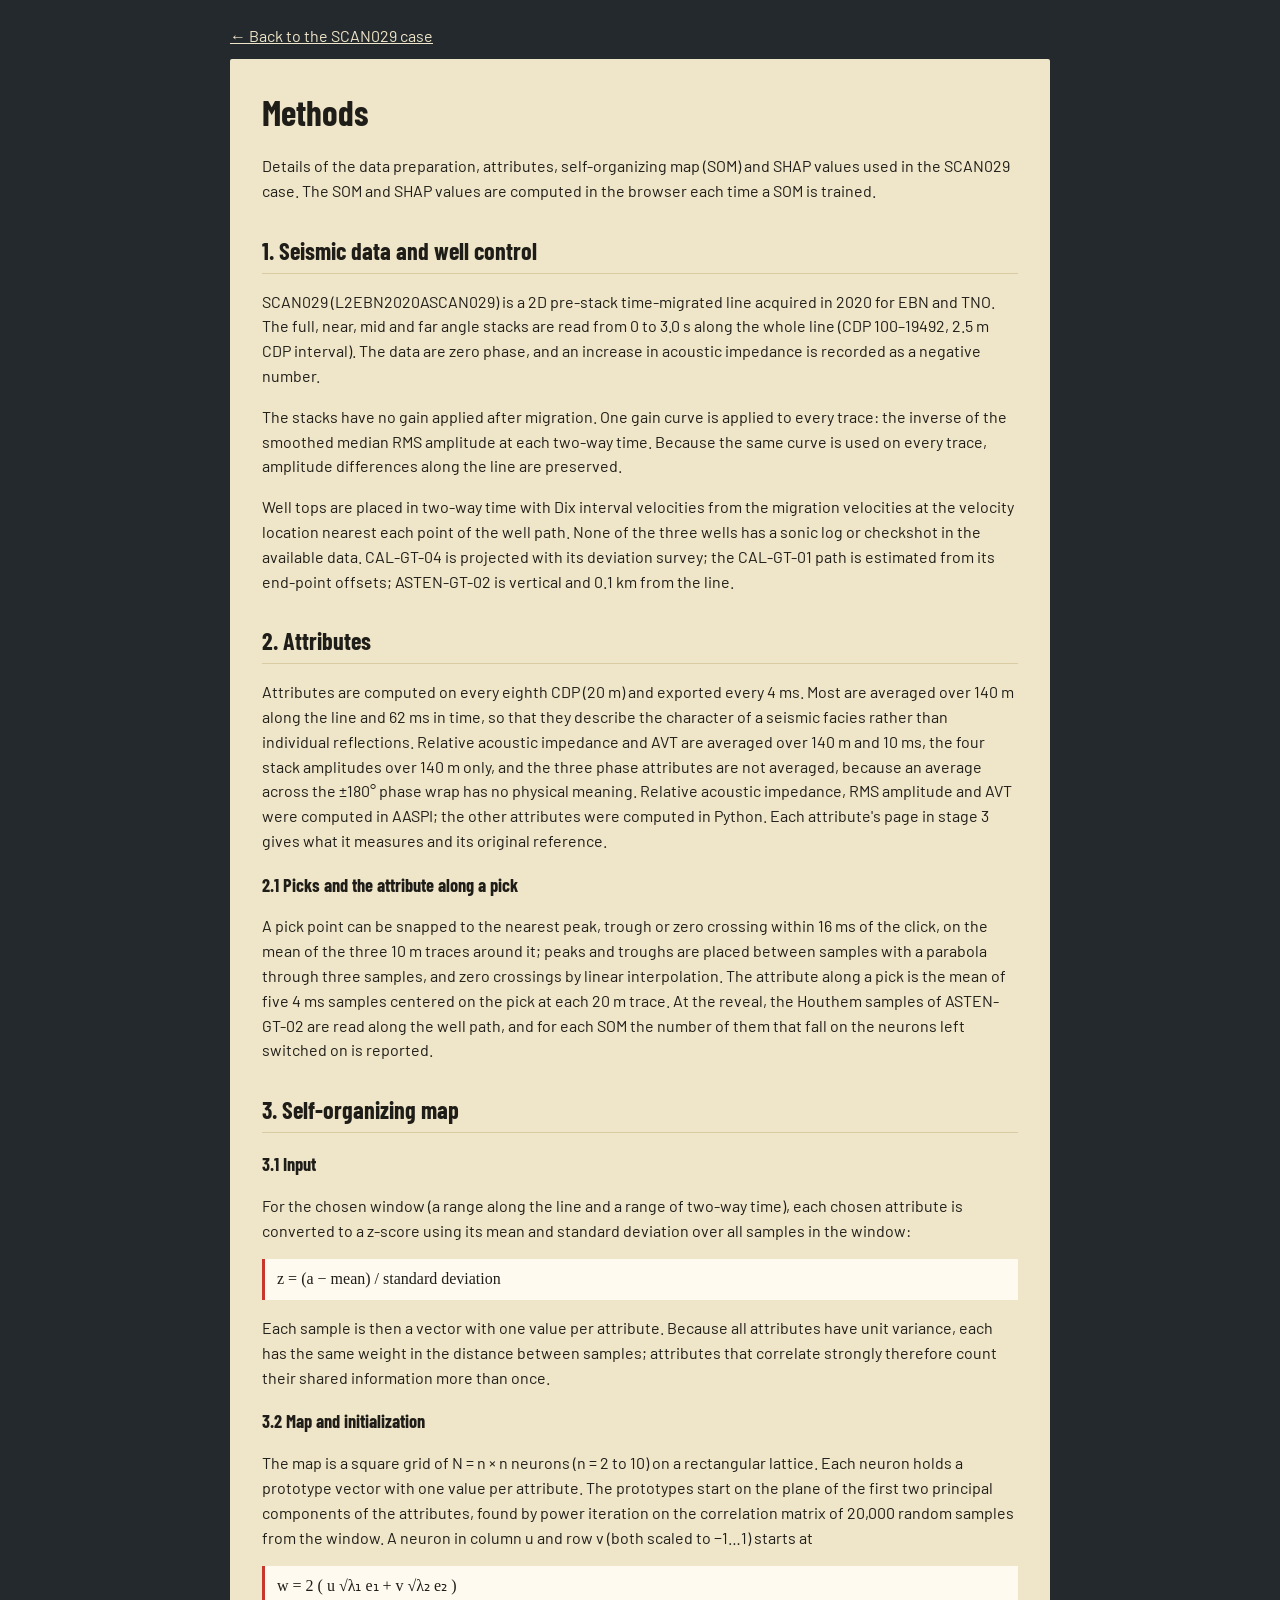
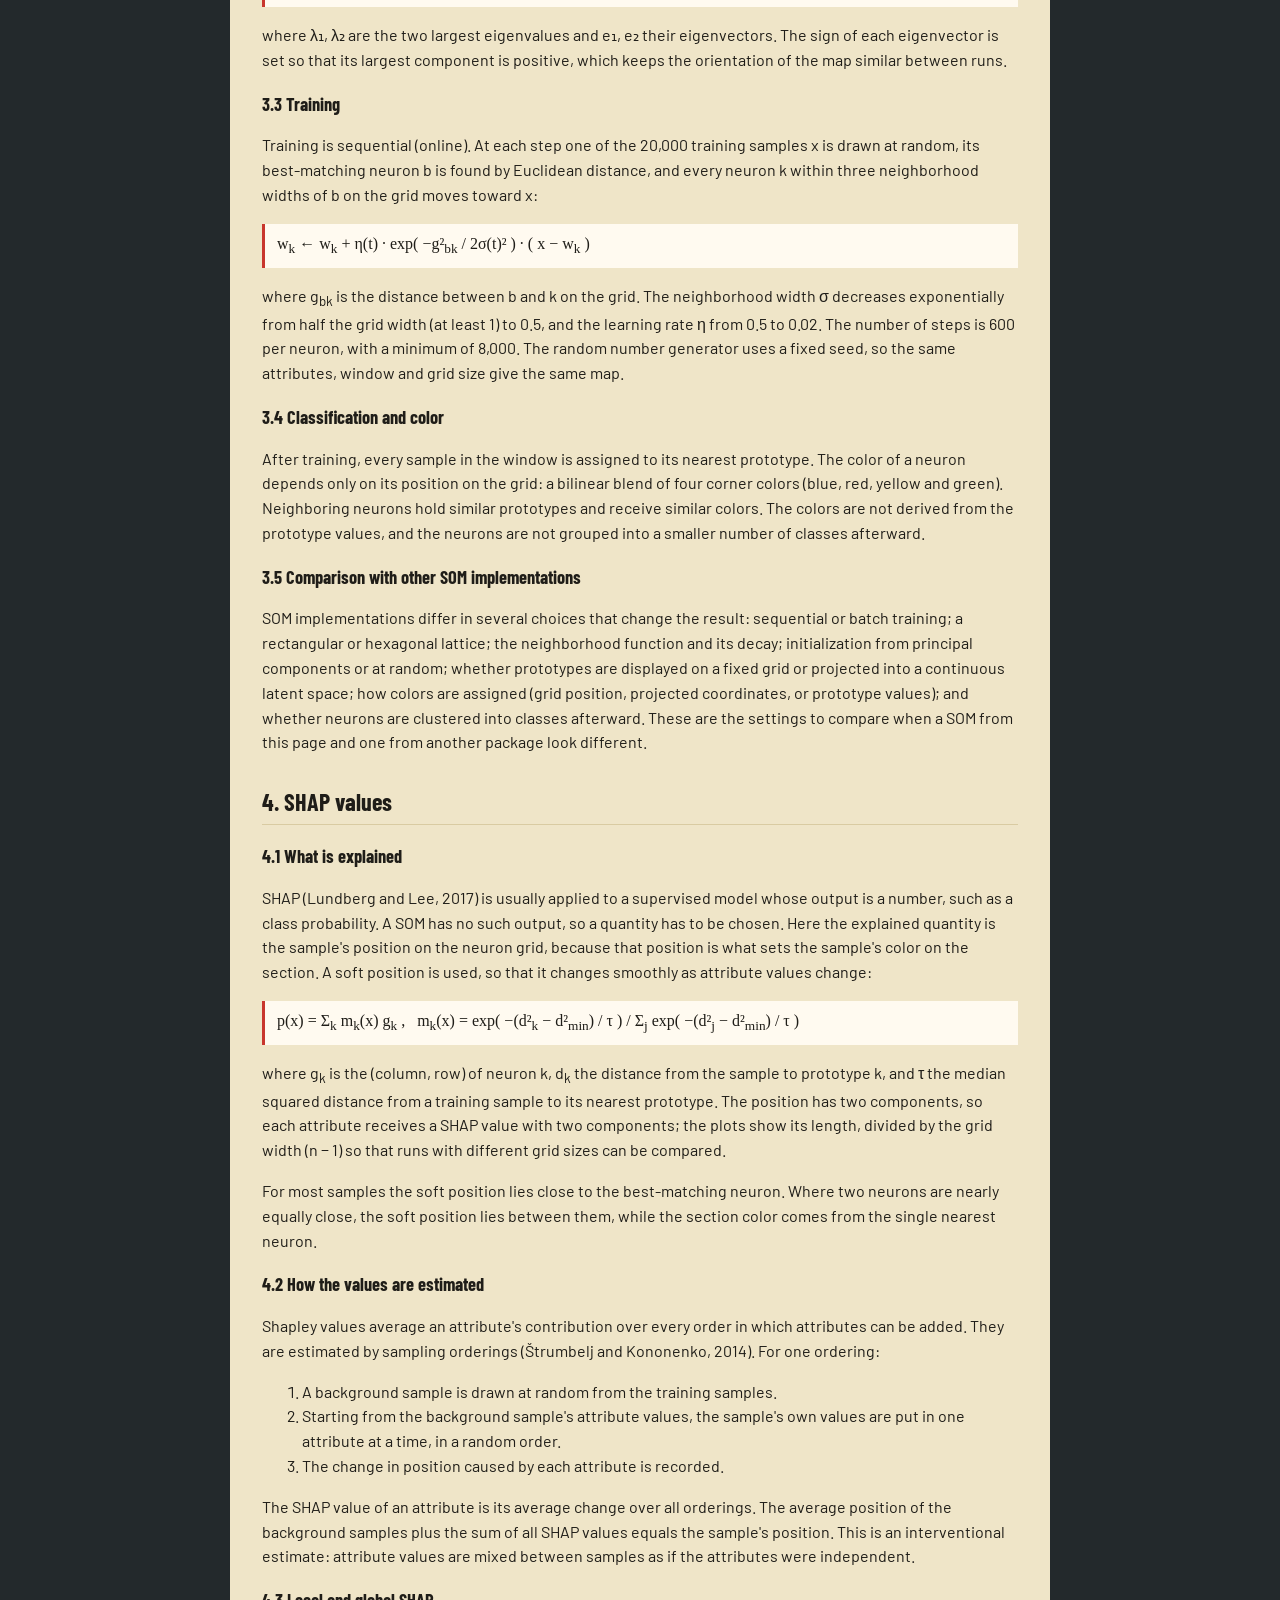
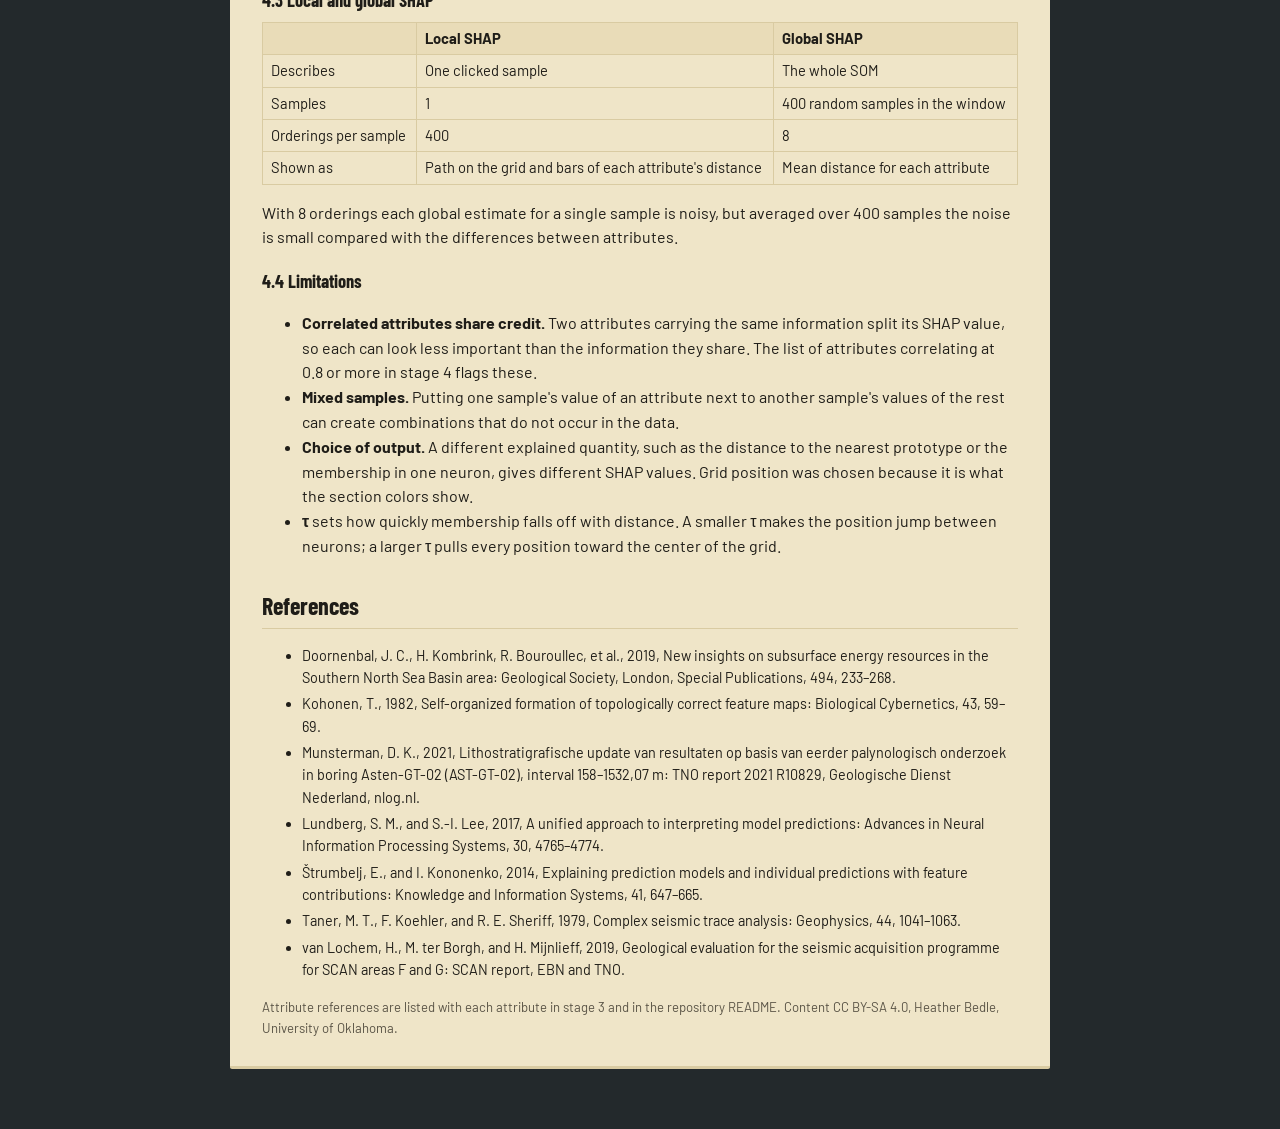
<file: methods.html>
<!doctype html>
<html lang="en">
<head>
<meta charset="utf-8">
<meta name="viewport" content="width=device-width, initial-scale=1">
<title>Methods · The SCAN029 case</title>
<link rel="preconnect" href="https://fonts.googleapis.com">
<link rel="preconnect" href="https://fonts.gstatic.com" crossorigin>
<link href="https://fonts.googleapis.com/css2?family=Barlow+Condensed:wght@600;700&family=Barlow:wght@400;500;600&display=swap" rel="stylesheet">
<link rel="stylesheet" href="css/style.css">
<style>
  body{background:var(--board)}
  .methods-page{max-width:860px;margin:0 auto;padding:24px 20px 60px}
  .methods-page article{background:var(--paper);color:var(--ink);padding:28px 32px;border-radius:2px;border-bottom:3px solid var(--paper-edge)}
  .methods-page h1{font-family:var(--font-display);font-size:2.2rem;margin:0 0 4px}
  .methods-page h2{font-family:var(--font-display);font-size:1.5rem;margin:30px 0 8px;border-bottom:1px solid var(--paper-edge);padding-bottom:4px}
  .methods-page h3{font-family:var(--font-display);font-size:1.15rem;margin:18px 0 4px}
  .methods-page p,.methods-page li{line-height:1.55}
  .methods-page .eq{font-family:Georgia,serif;background:#fffaf0;border-left:3px solid var(--thread);padding:8px 12px;margin:8px 0;overflow-x:auto}
  .methods-page table{border-collapse:collapse;width:100%;margin:8px 0;font-size:.92rem}
  .methods-page th,.methods-page td{border:1px solid var(--paper-edge);padding:5px 8px;text-align:left;vertical-align:top}
  .methods-page th{background:#e9dcb8}
  .methods-page .back{color:var(--paper);display:inline-block;margin-bottom:12px}
  .methods-page .refs li{font-size:.9rem;margin-bottom:4px}
</style>
</head>
<body>
<main class="methods-page">
<a class="back" href="index.html">← Back to the SCAN029 case</a>
<article>
<h1>Methods</h1>
<p>Details of the data preparation, attributes, self-organizing map (SOM) and SHAP values used in the SCAN029 case. The SOM and SHAP values are computed in the browser each time a SOM is trained.</p>

<h2>1. Seismic data and well control</h2>
<p>SCAN029 (L2EBN2020ASCAN029) is a 2D pre-stack time-migrated line acquired in 2020 for EBN and TNO. The full, near, mid and far angle stacks are read from 0 to 3.0 s along the whole line (CDP 100–19492, 2.5 m CDP interval). The data are zero phase, and an increase in acoustic impedance is recorded as a negative number.</p>
<p>The stacks have no gain applied after migration. One gain curve is applied to every trace: the inverse of the smoothed median RMS amplitude at each two-way time. Because the same curve is used on every trace, amplitude differences along the line are preserved.</p>
<p>Well tops are placed in two-way time with Dix interval velocities from the migration velocities at the velocity location nearest each point of the well path. None of the three wells has a sonic log or checkshot in the available data. CAL-GT-04 is projected with its deviation survey; the CAL-GT-01 path is estimated from its end-point offsets; ASTEN-GT-02 is vertical and 0.1 km from the line.</p>

<h2>2. Attributes</h2>
<p>Attributes are computed on every eighth CDP (20 m) and exported every 4 ms. Most are averaged over 140 m along the line and 62 ms in time, so that they describe the character of a seismic facies rather than individual reflections. Relative acoustic impedance and AVT are averaged over 140 m and 10 ms, the four stack amplitudes over 140 m only, and the three phase attributes are not averaged, because an average across the ±180° phase wrap has no physical meaning. Relative acoustic impedance, RMS amplitude and AVT were computed in AASPI; the other attributes were computed in Python. Each attribute's page in stage 3 gives what it measures and its original reference.</p>

<h3>2.1 Picks and the attribute along a pick</h3>
<p>A pick point can be snapped to the nearest peak, trough or zero crossing within 16 ms of the click, on the mean of the three 10 m traces around it; peaks and troughs are placed between samples with a parabola through three samples, and zero crossings by linear interpolation. The attribute along a pick is the mean of five 4 ms samples centered on the pick at each 20 m trace. At the reveal, the Houthem samples of ASTEN-GT-02 are read along the well path, and for each SOM the number of them that fall on the neurons left switched on is reported.</p>

<h2>3. Self-organizing map</h2>
<h3>3.1 Input</h3>
<p>For the chosen window (a range along the line and a range of two-way time), each chosen attribute is converted to a z-score using its mean and standard deviation over all samples in the window:</p>
<p class="eq">z = (a − mean) / standard deviation</p>
<p>Each sample is then a vector with one value per attribute. Because all attributes have unit variance, each has the same weight in the distance between samples; attributes that correlate strongly therefore count their shared information more than once.</p>

<h3>3.2 Map and initialization</h3>
<p>The map is a square grid of N = n × n neurons (n = 2 to 10) on a rectangular lattice. Each neuron holds a prototype vector with one value per attribute. The prototypes start on the plane of the first two principal components of the attributes, found by power iteration on the correlation matrix of 20,000 random samples from the window. A neuron in column u and row v (both scaled to −1…1) starts at</p>
<p class="eq">w = 2 ( u √λ₁ e₁ + v √λ₂ e₂ )</p>
<p>where λ₁, λ₂ are the two largest eigenvalues and e₁, e₂ their eigenvectors. The sign of each eigenvector is set so that its largest component is positive, which keeps the orientation of the map similar between runs.</p>

<h3>3.3 Training</h3>
<p>Training is sequential (online). At each step one of the 20,000 training samples x is drawn at random, its best-matching neuron b is found by Euclidean distance, and every neuron k within three neighborhood widths of b on the grid moves toward x:</p>
<p class="eq">w<sub>k</sub> ← w<sub>k</sub> + η(t) · exp( −g²<sub>bk</sub> / 2σ(t)² ) · ( x − w<sub>k</sub> )</p>
<p>where g<sub>bk</sub> is the distance between b and k on the grid. The neighborhood width σ decreases exponentially from half the grid width (at least 1) to 0.5, and the learning rate η from 0.5 to 0.02. The number of steps is 600 per neuron, with a minimum of 8,000. The random number generator uses a fixed seed, so the same attributes, window and grid size give the same map.</p>

<h3>3.4 Classification and color</h3>
<p>After training, every sample in the window is assigned to its nearest prototype. The color of a neuron depends only on its position on the grid: a bilinear blend of four corner colors (blue, red, yellow and green). Neighboring neurons hold similar prototypes and receive similar colors. The colors are not derived from the prototype values, and the neurons are not grouped into a smaller number of classes afterward.</p>

<h3>3.5 Comparison with other SOM implementations</h3>
<p>SOM implementations differ in several choices that change the result: sequential or batch training; a rectangular or hexagonal lattice; the neighborhood function and its decay; initialization from principal components or at random; whether prototypes are displayed on a fixed grid or projected into a continuous latent space; how colors are assigned (grid position, projected coordinates, or prototype values); and whether neurons are clustered into classes afterward. These are the settings to compare when a SOM from this page and one from another package look different.</p>

<h2>4. SHAP values</h2>
<h3>4.1 What is explained</h3>
<p>SHAP (Lundberg and Lee, 2017) is usually applied to a supervised model whose output is a number, such as a class probability. A SOM has no such output, so a quantity has to be chosen. Here the explained quantity is the sample's position on the neuron grid, because that position is what sets the sample's color on the section. A soft position is used, so that it changes smoothly as attribute values change:</p>
<p class="eq">p(x) = Σ<sub>k</sub> m<sub>k</sub>(x) g<sub>k</sub> ,&nbsp;&nbsp; m<sub>k</sub>(x) = exp( −(d²<sub>k</sub> − d²<sub>min</sub>) / τ ) / Σ<sub>j</sub> exp( −(d²<sub>j</sub> − d²<sub>min</sub>) / τ )</p>
<p>where g<sub>k</sub> is the (column, row) of neuron k, d<sub>k</sub> the distance from the sample to prototype k, and τ the median squared distance from a training sample to its nearest prototype. The position has two components, so each attribute receives a SHAP value with two components; the plots show its length, divided by the grid width (n − 1) so that runs with different grid sizes can be compared.</p>
<p>For most samples the soft position lies close to the best-matching neuron. Where two neurons are nearly equally close, the soft position lies between them, while the section color comes from the single nearest neuron.</p>

<h3>4.2 How the values are estimated</h3>
<p>Shapley values average an attribute's contribution over every order in which attributes can be added. They are estimated by sampling orderings (Štrumbelj and Kononenko, 2014). For one ordering:</p>
<ol>
  <li>A background sample is drawn at random from the training samples.</li>
  <li>Starting from the background sample's attribute values, the sample's own values are put in one attribute at a time, in a random order.</li>
  <li>The change in position caused by each attribute is recorded.</li>
</ol>
<p>The SHAP value of an attribute is its average change over all orderings. The average position of the background samples plus the sum of all SHAP values equals the sample's position. This is an interventional estimate: attribute values are mixed between samples as if the attributes were independent.</p>

<h3>4.3 Local and global SHAP</h3>
<table>
  <tr><th></th><th>Local SHAP</th><th>Global SHAP</th></tr>
  <tr><td>Describes</td><td>One clicked sample</td><td>The whole SOM</td></tr>
  <tr><td>Samples</td><td>1</td><td>400 random samples in the window</td></tr>
  <tr><td>Orderings per sample</td><td>400</td><td>8</td></tr>
  <tr><td>Shown as</td><td>Path on the grid and bars of each attribute's distance</td><td>Mean distance for each attribute</td></tr>
</table>
<p>With 8 orderings each global estimate for a single sample is noisy, but averaged over 400 samples the noise is small compared with the differences between attributes.</p>

<h3>4.4 Limitations</h3>
<ul>
  <li><strong>Correlated attributes share credit.</strong> Two attributes carrying the same information split its SHAP value, so each can look less important than the information they share. The list of attributes correlating at 0.8 or more in stage 4 flags these.</li>
  <li><strong>Mixed samples.</strong> Putting one sample's value of an attribute next to another sample's values of the rest can create combinations that do not occur in the data.</li>
  <li><strong>Choice of output.</strong> A different explained quantity, such as the distance to the nearest prototype or the membership in one neuron, gives different SHAP values. Grid position was chosen because it is what the section colors show.</li>
  <li><strong>τ</strong> sets how quickly membership falls off with distance. A smaller τ makes the position jump between neurons; a larger τ pulls every position toward the center of the grid.</li>
</ul>

<h2>References</h2>
<ul class="refs">
  <li>Doornenbal, J. C., H. Kombrink, R. Bouroullec, et al., 2019, New insights on subsurface energy resources in the Southern North Sea Basin area: Geological Society, London, Special Publications, 494, 233–268.</li>
  <li>Kohonen, T., 1982, Self-organized formation of topologically correct feature maps: Biological Cybernetics, 43, 59–69.</li>
  <li>Munsterman, D. K., 2021, Lithostratigrafische update van resultaten op basis van eerder palynologisch onderzoek in boring Asten-GT-02 (AST-GT-02), interval 158–1532,07 m: TNO report 2021 R10829, Geologische Dienst Nederland, nlog.nl.</li>
  <li>Lundberg, S. M., and S.-I. Lee, 2017, A unified approach to interpreting model predictions: Advances in Neural Information Processing Systems, 30, 4765–4774.</li>
  <li>Štrumbelj, E., and I. Kononenko, 2014, Explaining prediction models and individual predictions with feature contributions: Knowledge and Information Systems, 41, 647–665.</li>
  <li>Taner, M. T., F. Koehler, and R. E. Sheriff, 1979, Complex seismic trace analysis: Geophysics, 44, 1041–1063.</li>
  <li>van Lochem, H., M. ter Borgh, and H. Mijnlieff, 2019, Geological evaluation for the seismic acquisition programme for SCAN areas F and G: SCAN report, EBN and TNO.</li>
</ul>
<p class="small">Attribute references are listed with each attribute in stage 3 and in the repository README. Content CC BY-SA 4.0, Heather Bedle, University of Oklahoma.</p>
</article>
</main>
<script data-goatcounter="https://hbedle.goatcounter.com/count" async src="//gc.zgo.at/count.js"></script>
</body>
</html>
</file>
<file: css/style.css>
:root{
  --board:#23292c; --board-2:#2c3438; --line:#3b4549;
  --paper:#efe5c8; --paper-edge:#d9cba2; --ink:#1f1d18; --ink-soft:#5a5446;
  --thread:#c8362d; --chalk:#dfe6e9; --chalk-dim:#9fb0b6;
  --font-display:"Barlow Condensed","Arial Narrow",Arial,sans-serif;
  --font-body:"Barlow","Helvetica Neue",Arial,sans-serif;
}
*{box-sizing:border-box}
html,body{margin:0;background:var(--board);color:var(--chalk);font-family:var(--font-body);font-size:16px;line-height:1.45}
button,select,input{font:inherit}
[hidden]{display:none!important}
:focus-visible{outline:3px solid #ffd166;outline-offset:2px}

.bar{display:flex;flex-wrap:wrap;align-items:flex-end;justify-content:space-between;gap:12px 24px;padding:14px 20px 10px;border-bottom:1px solid var(--line)}
.case h1{font-family:var(--font-display);font-weight:700;font-size:2rem;line-height:1;margin:0;letter-spacing:.01em}
.case p{margin:4px 0 0;color:var(--chalk-dim);font-size:.95rem}
.stages{display:flex;flex-wrap:wrap;gap:8px}
.tag{position:relative;display:flex;align-items:center;gap:8px;padding:6px 14px 6px 8px;border:0;border-radius:3px 12px 12px 3px;
  background:var(--paper);color:var(--ink);font-family:var(--font-display);font-weight:600;font-size:1.1rem;cursor:pointer;opacity:.62}
.tag span{display:grid;place-items:center;width:1.5em;height:1.5em;border-radius:50%;background:var(--ink);color:var(--paper);font-size:.9rem}
.tag[aria-current="true"]{opacity:1;box-shadow:0 0 0 2px var(--thread)}
.tag[aria-current="true"] span{background:var(--thread)}
.tag:disabled{cursor:not-allowed;opacity:.3}

.board{display:grid;grid-template-columns:minmax(0,1fr) 300px;gap:16px;padding:14px 20px}
.exhibit{min-width:0}
.viewbar{display:flex;flex-wrap:wrap;gap:8px 16px;align-items:center;margin-bottom:8px}
.seg{display:inline-flex;border:1px solid var(--line);border-radius:6px;overflow:hidden}
.seg button{background:transparent;color:var(--chalk);border:0;padding:5px 12px;cursor:pointer}
.seg button[aria-pressed="true"]{background:var(--chalk);color:var(--board)}
.readout{color:var(--chalk-dim);font-size:.9rem;font-variant-numeric:tabular-nums}
.canvaswrap{position:relative;width:100%;aspect-ratio:16/8.2;background:#111}
#section{position:absolute;inset:0;width:100%;height:100%;cursor:crosshair}

.notes{display:flex;flex-direction:column;gap:14px}
.card{position:relative;background:var(--paper);color:var(--ink);padding:18px 16px 14px;border-radius:2px;border-bottom:3px solid var(--paper-edge)}
.card::before{content:"";position:absolute;top:-6px;left:50%;width:12px;height:12px;margin-left:-6px;border-radius:50%;background:var(--thread);box-shadow:0 2px 0 rgba(0,0,0,.35)}
.card h2{font-family:var(--font-display);font-weight:700;font-size:1.5rem;line-height:1.1;margin:0 0 10px}
.card h3{font-family:var(--font-display);font-weight:600;font-size:1.1rem;margin:14px 0 4px}
.card fieldset{border:0;margin:0 0 10px;padding:0;display:grid;gap:4px}
.card label{display:flex;gap:8px;align-items:center}
.card .field{display:grid;gap:4px;margin:8px 0}
.card select{width:100%;padding:5px;border:1px solid var(--ink-soft);background:#fffaf0;color:var(--ink);border-radius:3px}
.card input[type=range]{width:100%;accent-color:var(--thread)}
.big{width:100%;padding:8px;border:2px solid var(--ink);background:transparent;color:var(--ink);border-radius:3px;cursor:pointer;font-weight:600}
.big[aria-pressed="true"]{background:var(--ink);color:var(--paper)}
.small{font-size:.82rem;color:var(--ink-soft);margin:6px 0 0}
.explain{margin:8px 0}
.explain dt{font-weight:600;margin-top:8px}
.explain dd{margin:2px 0 0}
#wiggle,#colorbar{display:block;width:100%;height:auto}
.term{border:0;padding:0;background:none;color:inherit;font:inherit;text-decoration:underline dotted;text-underline-offset:3px;cursor:help}

.presets{display:grid;gap:4px;margin-bottom:6px}
.presets button{text-align:left;padding:6px 8px;border:1px solid var(--ink-soft);background:transparent;color:var(--ink);border-radius:3px;cursor:pointer}
.presets button[aria-checked="true"]{background:var(--ink);color:var(--paper)}
.presets small{display:block;font-size:.75rem;opacity:.8}
.legend{display:grid;gap:6px;margin:8px 0}
.legend .row{display:grid;grid-template-columns:18px 1fr;gap:8px;align-items:center}
.legend .sw{width:18px;height:18px;border-radius:2px}
.legend canvas{width:100%;height:auto;display:block}

.glossary{position:fixed;z-index:10;max-width:320px;background:var(--paper);color:var(--ink);padding:14px 16px;border-radius:3px;box-shadow:0 8px 24px rgba(0,0,0,.45)}
.glossary h3{font-family:var(--font-display);margin:0 0 6px;font-size:1.2rem}
.glossary p{margin:0}
.glossary .close{position:absolute;top:4px;right:8px;border:0;background:none;font-size:1.3rem;cursor:pointer;color:var(--ink)}
.foot{padding:8px 20px 18px;color:var(--chalk-dim);font-size:.8rem}

@media (max-width:900px){
  .board{grid-template-columns:1fr}
  .canvaswrap{aspect-ratio:4/3.4}
}

.row2{display:grid;grid-template-columns:1fr 1fr;gap:6px}
.pick{border-top:1px dashed var(--ink-soft);margin-top:12px;padding-top:4px}
#shapLocal,#shapGlobal,#shapBar{display:block;width:100%;height:auto;background:#fffaf0}

.checks{display:grid;gap:2px;margin-bottom:6px}
.checks .fam{font-weight:600;font-size:.8rem;color:var(--ink-soft);margin-top:6px;text-transform:uppercase;letter-spacing:.04em}
.checks label{font-size:.95rem}
.run{background:var(--thread);border-color:var(--thread);color:#fff;margin-top:6px}
.run:disabled{opacity:.5;cursor:wait}
.progress .bar{height:8px;background:#e0d4b0;border-radius:4px;overflow:hidden;margin-top:8px}
.progress .bar span{display:block;height:100%;width:0;background:var(--thread)}
#somGrid,#somGridVerdict,#shapPath{display:block;width:100%;height:auto;background:#fffaf0}
.runlog{display:grid;gap:4px}
.runlog button{text-align:left;padding:6px 8px;border:1px solid var(--ink-soft);background:transparent;color:var(--ink);border-radius:3px;cursor:pointer;font-size:.85rem}
.runlog button[aria-pressed="true"]{background:var(--ink);color:var(--paper)}
.runlog small{display:block;opacity:.8}
.warn{color:#9d0208}

.chips{display:inline-flex;flex-wrap:wrap;gap:6px}
.chips button{--chip:#fff;border:2px solid var(--chip);background:transparent;color:var(--chip);border-radius:14px;padding:3px 10px;font-size:.85rem;font-weight:600;cursor:pointer}
.chips button[aria-pressed="true"]{background:var(--chip);color:#1f1d18}
.chips button:last-child{--chip:#dfe6e9}

.job{flex:1 1 420px;max-width:760px;font-size:.85rem;line-height:1.35;color:var(--chalk);border-left:3px solid var(--thread);padding:2px 0 2px 10px;margin:0}
.job p{margin:0 0 2px}
.job strong{color:var(--paper)}

.seis{display:inline-flex;gap:6px;align-items:center;color:var(--chalk);font-size:.9rem}
.seis select{background:var(--board-2);color:var(--chalk);border:1px solid var(--line);border-radius:4px;padding:3px}
.seis .term{color:var(--chalk-dim)}

.card input[type=number]{width:100%;padding:4px;border:1px solid var(--ink-soft);background:#fffaf0;color:var(--ink);border-radius:3px}

.events{display:grid;gap:5px;margin:6px 0 10px}
.events button{text-align:left;padding:6px 8px;border:1px solid var(--ink-soft);background:transparent;color:var(--ink);border-radius:3px;cursor:pointer}
.events button[aria-pressed="true"]{background:var(--ink);color:var(--paper)}
.events b{display:block;font-family:var(--font-display);font-size:1rem}
.events small{display:block;font-size:.8rem;line-height:1.3}
.legend-groups{display:grid;gap:3px;margin:6px 0 10px;font-size:.78rem}
.legend-groups .grp{display:grid;grid-template-columns:46px 1fr;gap:6px;align-items:center}
.legend-groups span{display:block;text-align:center;font-weight:700;border-radius:2px;padding:1px 0;color:#10151a}
.ref{margin:8px 0 0}
.ref img{width:100%;height:auto;display:block;border:1px solid var(--paper-edge)}
.ref figcaption{font-size:.75rem;color:var(--ink-soft);margin-top:4px}

.term.help{display:block;margin:0 0 4px;font-size:.8rem;color:#9d0208;text-decoration:underline dotted}
.seg button:disabled{opacity:.5;cursor:default}
.glossary{max-width:380px}

.tag.methods{text-decoration:none;background:transparent;color:var(--paper);border:1px solid var(--paper-edge);opacity:1}
.foot a{color:var(--paper)}

/* ---------- three columns: exercise steps on the left, the section in the middle, the stage controls on the right ---------- */
.board{grid-template-columns:260px minmax(0,1fr) 300px}
.exercise-col{min-width:0;display:flex;flex-direction:column;gap:14px}
.exercise-col .card{position:sticky;top:10px;max-height:calc(100vh - 20px);overflow-y:auto}
.exercise-col .events button small{font-size:.78rem}
.exercise summary{cursor:pointer;list-style:none}
.exercise summary::-webkit-details-marker{display:none}
.exercise summary h2{display:inline}
.exercise summary::after{content:" ▾";font-size:1rem;color:var(--ink-soft)}
.exercise[open] summary::after{content:" ▴"}
.ex-seg{margin:2px 0 10px;border-color:var(--ink-soft)}
.ex-seg button{color:var(--ink)}
.ex-seg button[aria-pressed="true"]{background:var(--ink);color:var(--paper)}
#revealReport p{margin:6px 0}
#pickProfileWrap{margin-top:8px}
#pickProfile{display:block;width:100%;height:150px;background:#fffaf0;border-radius:2px}
.expanel{display:grid;grid-template-columns:minmax(0,1.3fr) minmax(0,1fr);gap:12px;margin-top:10px;color:var(--chalk)}
.expanel h3{margin:0 0 4px;font-family:var(--font-display)}
#exWell{display:block;width:100%;height:460px;background:#fffaf0;border-radius:2px}
#exBars{display:block;width:100%;height:auto;background:#fffaf0;cursor:pointer}
.expanel .term.help{color:var(--chalk)}
@media (max-width:1250px){
  .board{grid-template-columns:minmax(0,1fr) 300px}
  .exercise-col{grid-column:1 / -1}
  .exercise-col .card{position:static;max-height:none}
}
@media (max-width:900px){ .board{grid-template-columns:1fr} .expanel{grid-template-columns:1fr} }
.expanel .small{color:var(--chalk-dim)}
</file>
